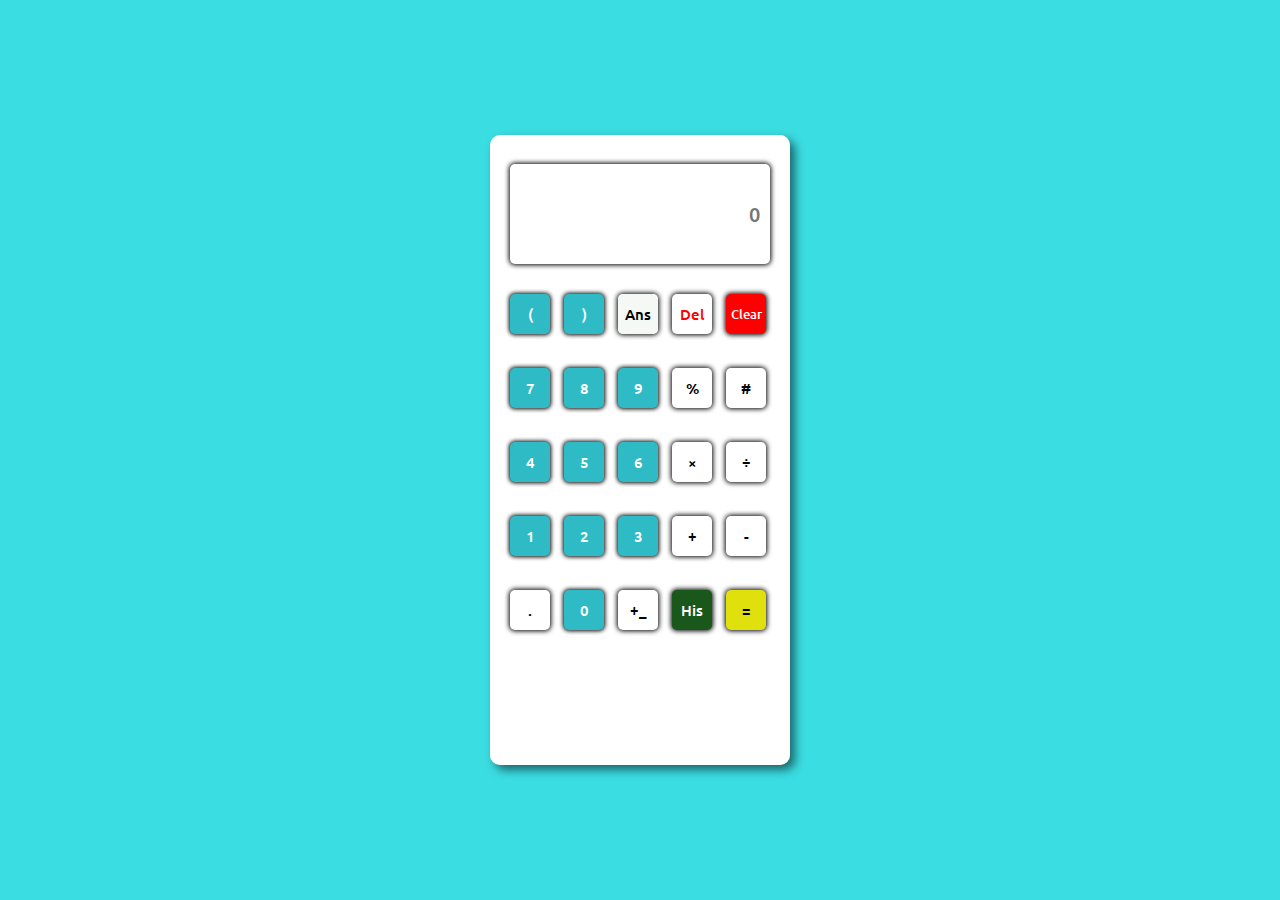
<file: TASK-1-calculator/index.html>
<!DOCTYPE html>
<html lang="en">

<head>
    <meta charset="UTF-8">
    <meta name="viewport" content="width=device-width, initial-scale=1.0">
    <title>Calculator</title>
    <link rel="stylesheet" href="styles.css">
</head>

<body>
    <!-- this is auter div -->
    <div class="container">
        <!-- this div for display output using input & buttons -->
        <div class="Display">
            <div class="history"></div>
            <input id="display" placeholder="0" type="text">
            
            <div class="buttons">
                <button onclick="appendEliment('(')">(</button>
                <button onclick=" appendEliment(')')">)</button>
                <button onclick="ans()" class="ans">Ans</button>
                <button onclick="deleteLast()" class="del">Del</button>
                <button onclick="clearDisplay()" class="clear">Clear</button>

                <button onclick="appendEliment('7')">7</button>
                <button onclick="appendEliment('8')">8</button>
                <button onclick="appendEliment('9')">9</button>
                <button onclick="appendEliment('%')" class="btn">%</button>
                <button onclick="appendEliment('#')" class="btn">#</button>

                <button onclick="appendEliment('4')">4</button>
                <button onclick="appendEliment('5')">5</button>
                <button onclick="appendEliment('6')">6</button>
                <button onclick="appendEliment('*')" class="btn">×</button>
                <button onclick="appendEliment('/')" class="btn">÷</button>

                <button onclick="appendEliment('1')">1</button>
                <button onclick="appendEliment('2')">2</button>
                <button onclick="appendEliment('3')">3</button>
                <button onclick="appendEliment('+')" class="btn">+</button>
                <button onclick="appendEliment('-')" class="btn">-</button>

                <button onclick="appendEliment('.')" class="btn">.</button>
                <button onclick="appendEliment('0')">0</button>
                <button onclick="appendEliment('=')" class="btn">+_</button>
                <button onclick="saveOutputToHistory()" class="his">His</button>
                <button onclick="calculateResult()" class="enter">=</button>

            </div>
        </div>
    </div>
    <script src="script.js"></script>
</body>

</html>
</file>
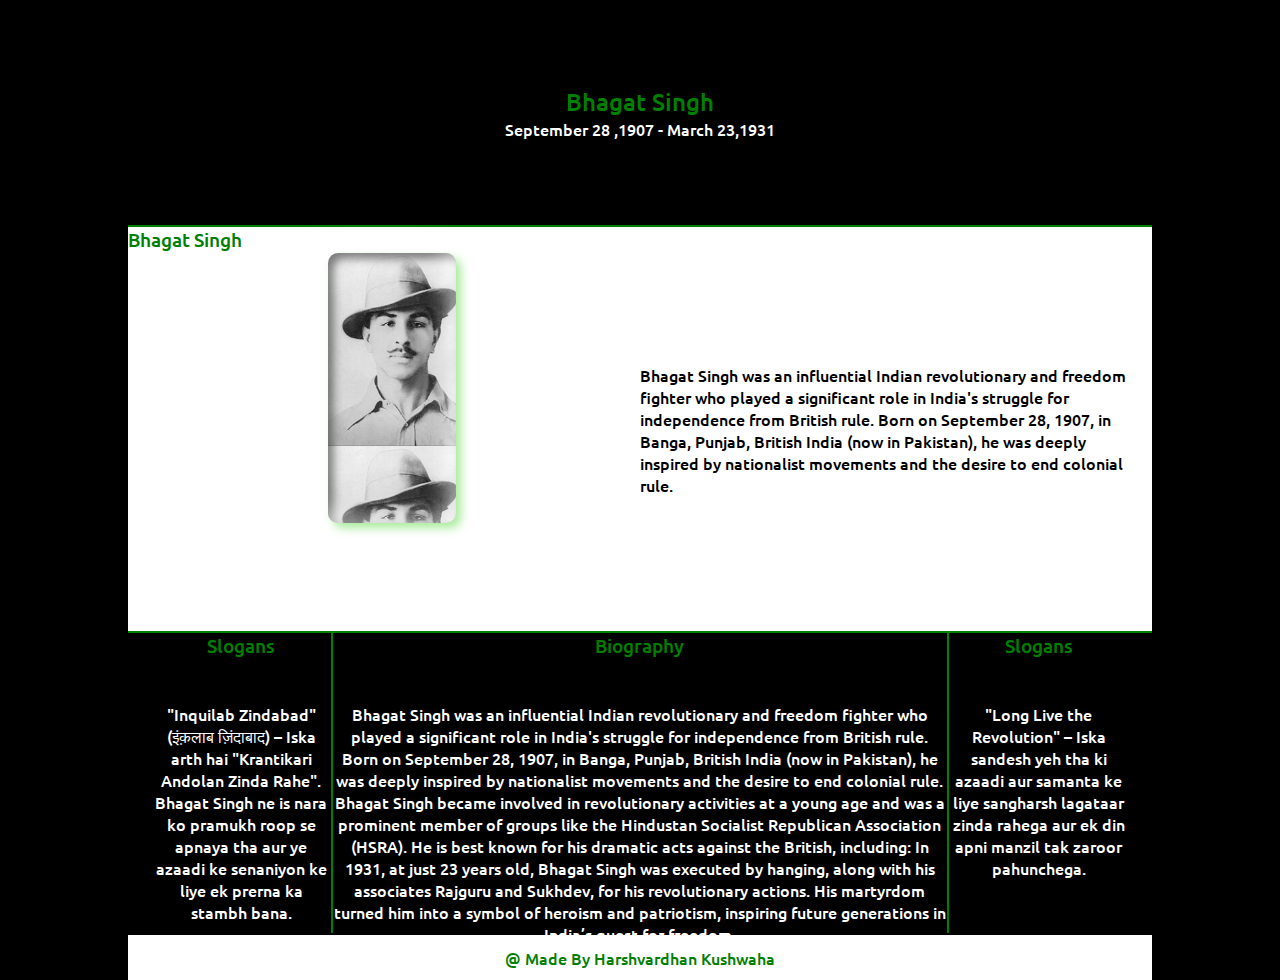
<file: TASk-2-tribute-page/index.html>
<!DOCTYPE html>
<html lang="en">

<head>
    <meta charset="UTF-8">
    <meta name="viewport" content="width=device-width, initial-scale=1.0">
    <title>tribute-page</title>
    <link rel="stylesheet" href="stylesT2.css">
</head>

<body>
    <div class="container">
        <div class="name">

            <div class="items">
                <h2>Bhagat Singh</h2>
                <p>September 28 ,1907 - March 23,1931 </p>
            </div>

        </div>
        <div class="about">
            <div class="left-about">
                <h3>Bhagat Singh</h3>
                <div class="image"></div>

            </div>
            <div class="right-about">
                <div class="contant">
                    <p>
                        Bhagat Singh was an influential Indian revolutionary and freedom fighter who played
                        a significant role in India's struggle for independence from British rule. Born on September 28,
                        1907, in Banga, Punjab,
                        British India (now in Pakistan),
                        he was deeply inspired by nationalist movements and the desire to end colonial rule.
                    </p>
                </div>
            </div>
        </div>

        <div class="biography">

            <div class="box">

                <div class="leftbox">
                    <h3>Slogans</h3><br><br>
                    <p>"Inquilab Zindabad" (इंक़लाब ज़िंदाबाद) – Iska arth hai "Krantikari Andolan Zinda Rahe". Bhagat
                        Singh
                        ne is nara
                        ko pramukh roop se apnaya tha aur ye azaadi ke senaniyon ke liye ek prerna ka stambh bana.</p>
                </div>

                <div class="middilebox">

                    <h3>Biography</h3><br><br>
                    <p>Bhagat Singh was an influential Indian revolutionary and freedom fighter who played a
                        significant role in India's struggle for independence from British rule. Born on September 28,
                        1907,
                        in Banga, Punjab, British India (now in Pakistan), he was deeply inspired by nationalist
                        movements
                        and the desire to end colonial rule.

                        Bhagat Singh became involved in revolutionary activities at a
                        young age and was a prominent member of groups like the Hindustan Socialist
                        Republican Association (HSRA). He is best known for his dramatic acts against the British,
                        including:

                        In 1931, at just 23 years old, Bhagat Singh was executed by hanging,
                        along with his associates Rajguru and Sukhdev, for his revolutionary actions.
                        His martyrdom turned him into a symbol of heroism and patriotism,
                        inspiring future generations in India’s quest for freedom.</p>
                </div>

                <div class="rightbox">
                    <h3>Slogans</h3><br><br>
                    <p>"Long Live the Revolution" – Iska sandesh yeh tha ki azaadi aur
                        samanta ke liye sangharsh lagataar zinda rahega aur ek din apni manzil tak zaroor pahunchega.
                    </p>
                </div>

            </div>

        </div>
        <div class="end">

            <h4> @ Made By Harshvardhan Kushwaha</h4>
        </div>
    </div>

</body>

</html>
</file>
<file: TASK-1-calculator/styles.css>
@import url('https://fonts.googleapis.com/css2?family=Faculty+Glyphic&family=Kanit:ital,wght@0,100;0,200;0,300;0,400;0,500;0,600;0,700;0,800;0,900;1,100;1,200;1,300;1,400;1,500;1,600;1,700;1,800;1,900&family=Playwrite+GB+S:ital,wght@0,100..400;1,100..400&family=Ubuntu:ital,wght@0,300;0,400;0,500;0,700;1,300;1,400;1,500;1,700&display=swap');


* {
    margin: 0;
    padding: 0;
    border: none;
    font-family: "Ubuntu", serif;
    font-weight: 500;
    font-style: normal;
}

body {
    height: 100vh;
    background-color: rgb(58, 221, 226);
    display: flex;
    justify-content: center;
    align-items: center;
}

.container {
    height: 70vh;
    width: 300px;
    background-color: rgb(255, 255, 255);
    /* border: 1px solid rgb(0, 0, 0); */
    border-radius: 10px;
    display: flex;
    justify-content: center;
    align-items: center;
    box-shadow: 5px 5px 10px rgba(0, 0, 0, 0.534),inset -10px -10px 20px rgba(255, 255, 255, 0.541) 
     ;

}


/* display section  */

.Display {
    width: 280px;
    height: 68vh;
    background-color: rgb(255, 255, 255);
    border-radius: 5px;

}

input {

    height: 80px;
    width: 240px;
    padding: 10px;
    margin-left: 10px;
    margin-top: 20px;
    border-radius: 5px;
    border-inline: none;
    box-shadow: 0px 0px 5px 1px black;
    text-align:right;
    font-size: 20px;
}

input:hover {
    box-shadow: 5px 5px 10px rgba(0, 0, 0, 0.534),inset -10px -10px 20px rgba(255, 255, 255, 0.541) ;

}

/* button section */

.buttons {

    margin-top: 20px;
    height: 40vh;
    /* margin-left: 10px; */
    width: 260px;
    padding: 10px;
    background-color: rgb(255, 255, 255);
    border-radius: 5px;
    display: grid;
    grid-template-columns: repeat(5, 1fr);
    gap: 10px;
}

button {
    display: flex;
    justify-content: center;
    align-items: center;
    padding: 15px;
    font-size: 15px;
    height: 40px;
    width: 40px;
    color: white;
    background-color: rgb(47, 187, 197);
    border-radius: 5px;
    box-shadow: 0px 0px 4px 1px rgb(0, 0, 0);

}

button:hover {
    background-color: rgb(255, 255, 255);
    color: black;
    box-shadow: 5px 5px 10px rgba(0, 0, 0, 0.534),inset -10px -10px 20px rgba(255, 255, 255, 0.541) ;
}

/*  buttons modification */


.ans {
    background-color: rgba(242, 248, 244, 0.87);
    color: black;
    box-shadow: 0px 0px 5px 1px black;
}

.del {
    background-color: white;
    color: red;
    box-shadow: 0px 0px 5px 1px black;
}

.clear {
    background-color: red;
    color: white;
    font-size: 13px;
    box-shadow: 0px 0px 5px 1px black;
}

.enter {
    color: black;
    background-color: rgb(224, 224, 13);
    box-shadow: 0px 0px 5px 1px rgb(0, 0, 0);
    font-size: 15px;
}

.his {
    box-shadow: 0px 0px 5px 1px rgb(0, 0, 0);
    background-color: rgb(26, 87, 26);
}

.btn {
    color: black;
    box-shadow: 0px 0px 5px 1px black;
    background-color: rgb(255, 255, 255);
}
</file>
<file: TASk-2-tribute-page/stylesT2.css>
@import url('https://fonts.googleapis.com/css2?family=Faculty+Glyphic&family=Kanit:ital,wght@0,100;0,200;0,300;0,400;0,500;0,600;0,700;0,800;0,900;1,100;1,200;1,300;1,400;1,500;1,600;1,700;1,800;1,900&family=Playwrite+GB+S:ital,wght@0,100..400;1,100..400&family=Roboto+Condensed:ital,wght@0,100..900;1,100..900&family=Ubuntu:ital,wght@0,300;0,400;0,500;0,700;1,300;1,400;1,500;1,700&display=swap');

* {
    margin: 0;
    padding: 0;
    box-sizing: none;
    font-family: "Ubuntu", serif;
    font-weight: 500;
    font-style: normal;

}

body {
    height: 100%;
    background-color: black;
    color: white;
    display: flex;
    justify-content: center;
    align-items: center;

}

.container {


    width: 80vw;
    background-color: rgb(255, 255, 255);
    color: black;

}

/* name section */


.name {
    width: 80vw;
    color: white;
    height: 25vh;
    display: flex;
    justify-content: center;
    align-items: center;
    text-align: center;
    background-color: rgb(0, 0, 0);
    border-bottom: 2px solid green;
}

h2 {
    color: green;
}

/* about section */

.about {

    height: 45vh;
    width: 80vw;
    display: flex;
    justify-content: center;
    align-items: center;
    background-color: rgb(255, 255, 255);
}

.left-about {
    height: 45vh;
    width: 40vw;
    background-color: rgb(255, 255, 255);
}

.image {
    height: 30vh;
    width: 10vw;
    background-color: rgb(0, 0, 0);
    background-image: url(Bhagat_Singh_1929.jpg);
    background-size: 150px;
    border-radius: 10px;
    margin-left: 200px;
    box-shadow: 5px 5px 10px rgba(94, 218, 69, 0.534), inset -10px -10px 20px rgba(255, 255, 255, 0.541),
        -10px -10px 20px rgba(255, 255, 255, 0.534), inset 5px 5px 10px rgba(2, 2, 2, 0.541);

}

.right-about {
    height: 45vh;
    width: 40vw;
    background-color: rgb(255, 255, 255);
    color: rgb(0, 0, 0);
}

.contant {
    display: flex;
    justify-content: center;
    align-items: center;
    width: 38vw;
    height: 45vh;

}

/* information of creater */

.biography {
    height: 300px;
    background-color: rgb(0, 0, 0);
    display: flex;
    justify-content: center;
    align-items: center
}

.box {
    width: 80vw;
    text-align: center;
    height: 300px;
    background-color: rgb(0, 0, 0);
    border-top: 2px solid green;
    display: flex;
    justify-content: center;
    align-items: center
}

.leftbox {
    height: 300px;
    width: 14vw;
    color: white;
    background-color: rgb(0, 0, 0);
}

.middilebox {
    height: 300px;
    width: 48vw;
    color: white;
    background-color: rgb(0, 0, 0);
    border-left: 2px solid green;
}

.rightbox {
    height: 300px;
    width: 14vw;
    color: white;
    background-color: rgb(0, 0, 0);
    border-left: 2px solid green;
}



.end {
    height: 5vh;
    width: 80vw;
    color: green;
    background-color: rgb(255, 255, 255);
    border-top: 3px solid black;
    display: flex;
    justify-content: center;
    align-items: center;
}

h3 {
    color: green;
}
</file>
